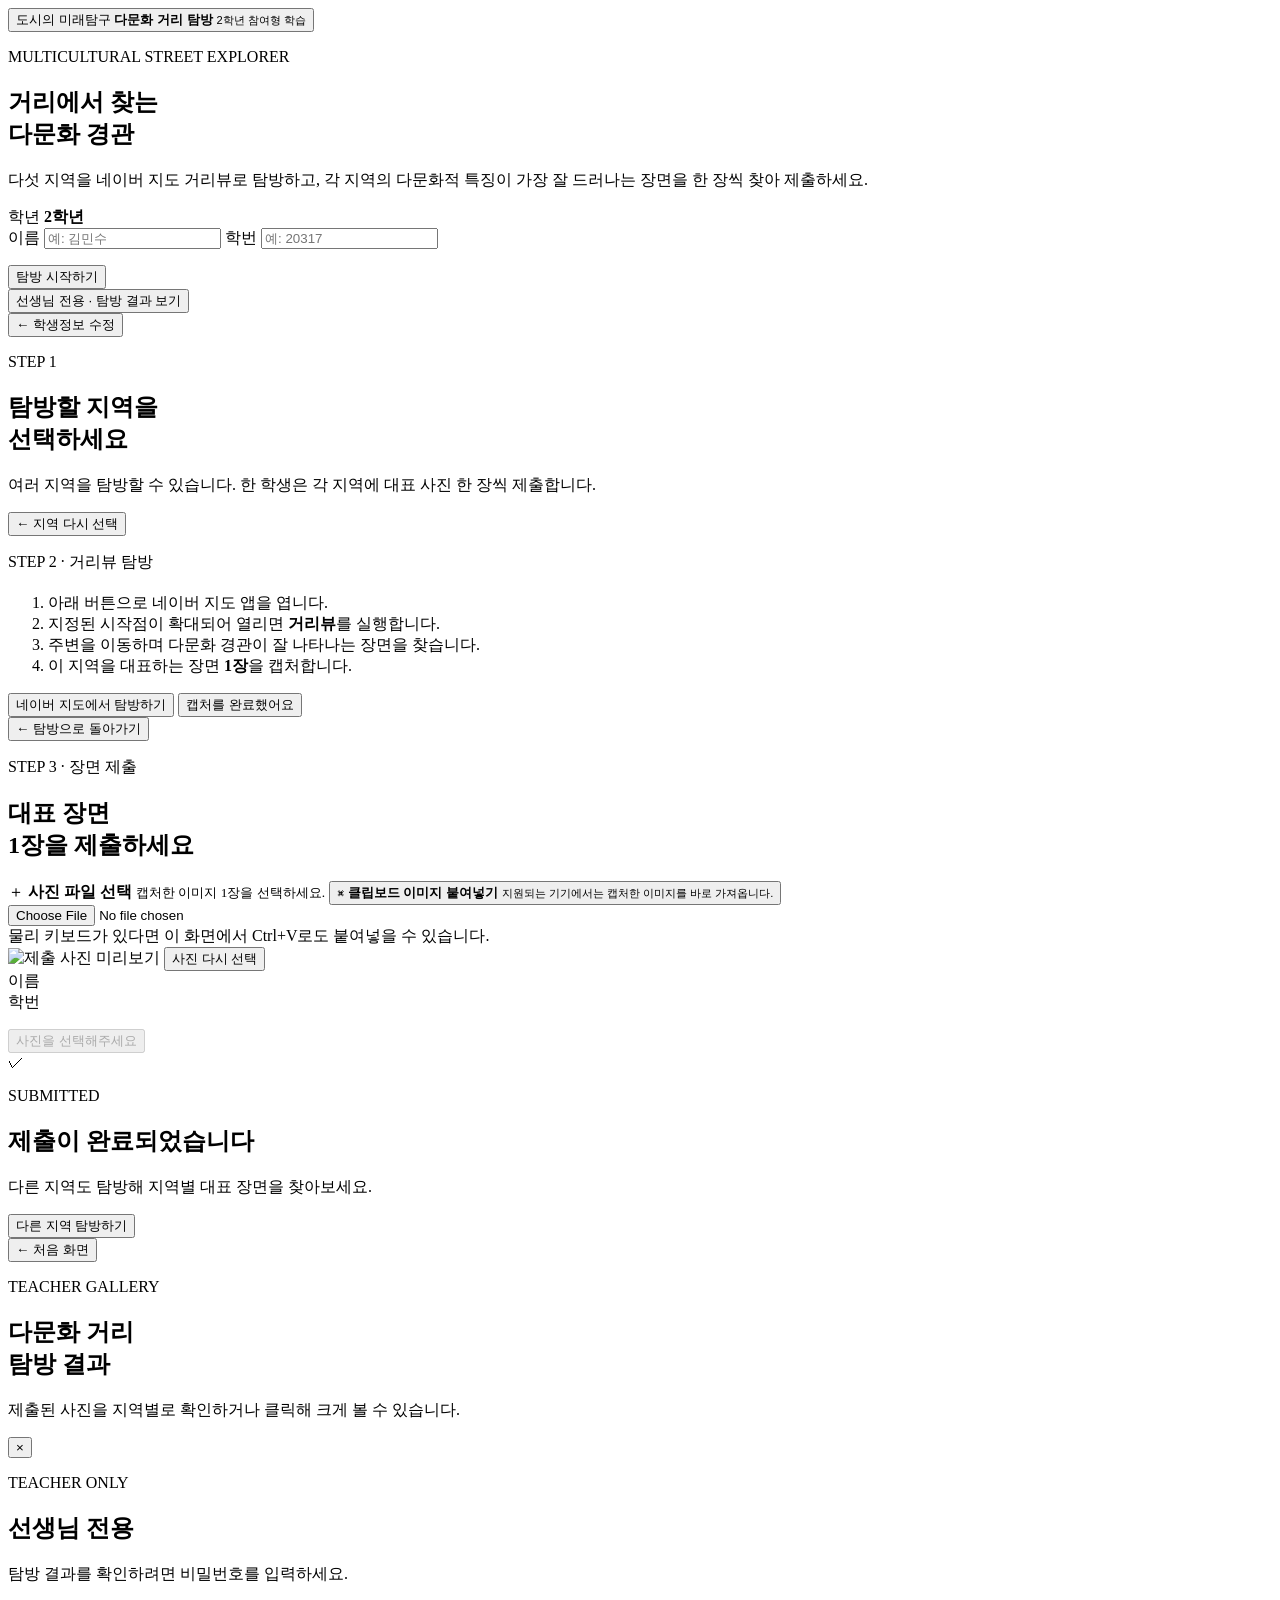
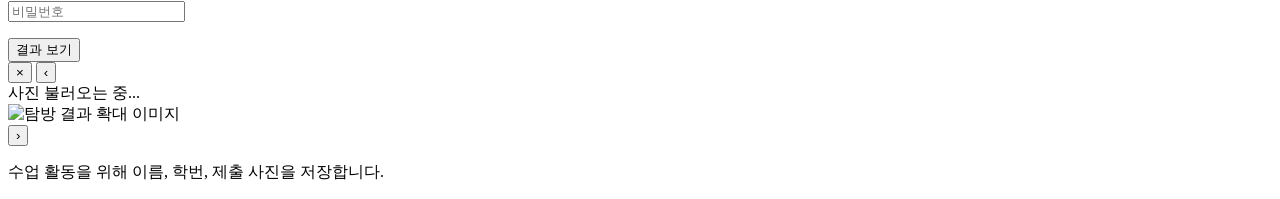
<file: apps-script/Index.html>
<!doctype html>
<html lang="ko">
<head>
  <base target="_top">
  <meta charset="utf-8">
  <meta name="viewport" content="width=device-width, initial-scale=1">
  <meta name="theme-color" content="#ffffff">
  <title>도시의 미래탐구 - 다문화 거리 탐방</title>
  <?!= include('Styles'); ?>
</head>
<body>
  <header class="site-header">
    <div class="header-inner">
      <button id="homeButton" class="brand-button" type="button" aria-label="처음으로">
        <span class="course-badge">도시의 미래탐구</span>
        <span class="brand-title">
          <strong>다문화 거리 탐방</strong>
          <small>2학년 참여형 학습</small>
        </span>
      </button>
      <span id="studentBadge" class="student-badge hidden"></span>
    </div>
  </header>

  <main class="app-shell">
    <section id="profileScreen" class="screen active" aria-labelledby="profileTitle">
      <div class="hero">
        <p class="eyebrow">MULTICULTURAL STREET EXPLORER</p>
        <h1 id="profileTitle">거리에서 찾는<br>다문화 경관</h1>
        <p class="hero-copy">
          다섯 지역을 네이버 지도 거리뷰로 탐방하고,
          각 지역의 다문화적 특징이 가장 잘 드러나는 장면을 한 장씩 찾아 제출하세요.
        </p>
      </div>

      <form id="profileForm" class="panel form-panel" novalidate>
        <div class="fixed-grade">
          <span>학년</span>
          <strong>2학년</strong>
        </div>

        <label class="field">
          <span>이름</span>
          <input
            id="studentNameInput"
            type="text"
            autocomplete="name"
            maxlength="20"
            placeholder="예: 김민수"
            required
          >
        </label>

        <label class="field">
          <span>학번</span>
          <input
            id="studentNumberInput"
            type="text"
            inputmode="numeric"
            autocomplete="off"
            maxlength="10"
            placeholder="예: 20317"
            required
          >
        </label>

        <p id="profileError" class="form-error" role="alert"></p>
        <button class="primary-button" type="submit">탐방 시작하기</button>
      </form>

      <button id="teacherGalleryButton" class="teacher-entry-button" type="button">
        선생님 전용 · 탐방 결과 보기
      </button>
    </section>

    <section id="locationScreen" class="screen" aria-labelledby="locationTitle">
      <div class="section-heading">
        <button id="editProfileButton" class="text-button" type="button">← 학생정보 수정</button>
        <p class="eyebrow">STEP 1</p>
        <h2 id="locationTitle">탐방할 지역을<br>선택하세요</h2>
        <p>
          여러 지역을 탐방할 수 있습니다.
          한 학생은 각 지역에 대표 사진 한 장씩 제출합니다.
        </p>
      </div>

      <div id="locationGrid" class="location-grid"></div>
    </section>

    <section id="exploreScreen" class="screen" aria-labelledby="exploreTitle">
      <div class="section-heading">
        <button id="backLocationButton" class="text-button" type="button">← 지역 다시 선택</button>
        <p class="eyebrow">STEP 2 · 거리뷰 탐방</p>
        <h2 id="exploreTitle"></h2>
        <p id="exploreDescription"></p>
      </div>

      <div class="panel instruction-panel">
        <ol>
          <li>아래 버튼으로 네이버 지도 앱을 엽니다.</li>
          <li>지정된 시작점이 확대되어 열리면 <strong>거리뷰</strong>를 실행합니다.</li>
          <li>주변을 이동하며 다문화 경관이 잘 나타나는 장면을 찾습니다.</li>
          <li>이 지역을 대표하는 장면 <strong>1장</strong>을 캡처합니다.</li>
        </ol>
      </div>

      <button id="openNaverButton" class="naver-button" type="button">
        네이버 지도에서 탐방하기
      </button>

      <button id="goUploadButton" class="secondary-button" type="button">
        캡처를 완료했어요
      </button>
    </section>

    <section id="uploadScreen" class="screen" aria-labelledby="uploadTitle">
      <div class="section-heading">
        <button id="backExploreButton" class="text-button" type="button">← 탐방으로 돌아가기</button>
        <p class="eyebrow">STEP 3 · 장면 제출</p>
        <h2 id="uploadTitle">대표 장면<br>1장을 제출하세요</h2>
        <p id="uploadLocationLabel"></p>
      </div>

      <div class="panel upload-panel">
        <div class="upload-actions">
          <label class="upload-box" for="imageInput">
            <span class="upload-icon">＋</span>
            <strong>사진 파일 선택</strong>
            <small>캡처한 이미지 1장을 선택하세요.</small>
          </label>

          <button id="pasteImageButton" class="upload-box clipboard-box" type="button">
            <span class="upload-icon">⌘</span>
            <strong>클립보드 이미지 붙여넣기</strong>
            <small>지원되는 기기에서는 캡처한 이미지를 바로 가져옵니다.</small>
          </button>
        </div>

        <form id="uploadForm">
          <input id="formStudentNumber" name="studentNumber" type="hidden">
          <input id="formStudentName" name="studentName" type="hidden">
          <input id="formLocationId" name="locationId" type="hidden">
          <input id="imageInput" name="image" type="file" accept="image/*" class="hidden">
        </form>

        <div id="pasteHint" class="paste-hint" tabindex="0">
          물리 키보드가 있다면 이 화면에서 Ctrl+V로도 붙여넣을 수 있습니다.
        </div>

        <div id="previewSection" class="preview-section hidden">
          <img id="imagePreview" alt="제출 사진 미리보기">
          <button id="clearPhotoButton" class="small-button" type="button">사진 다시 선택</button>
        </div>

        <div class="submission-summary">
          <div>
            <span>이름</span>
            <strong id="summaryName"></strong>
          </div>
          <div>
            <span>학번</span>
            <strong id="summaryNumber"></strong>
          </div>
        </div>

        <p id="uploadError" class="form-error" role="alert"></p>

        <button id="submitPhotoButton" class="primary-button" type="button" disabled>
          사진을 선택해주세요
        </button>
      </div>
    </section>

    <section id="successScreen" class="screen" aria-labelledby="successTitle">
      <div class="success-card">
        <div class="success-check">✓</div>
        <p class="eyebrow">SUBMITTED</p>
        <h2 id="successTitle">제출이 완료되었습니다</h2>
        <p>다른 지역도 탐방해 지역별 대표 장면을 찾아보세요.</p>

        <button id="exploreAnotherButton" class="primary-button" type="button">
          다른 지역 탐방하기
        </button>
      </div>
    </section>

    <section id="galleryScreen" class="screen" aria-labelledby="galleryTitle">
      <div class="section-heading">
        <button id="galleryBackButton" class="text-button" type="button">← 처음 화면</button>
        <p class="eyebrow">TEACHER GALLERY</p>
        <h2 id="galleryTitle">다문화 거리<br>탐방 결과</h2>
        <p>제출된 사진을 지역별로 확인하거나 클릭해 크게 볼 수 있습니다.</p>
      </div>

      <div id="galleryFilters" class="filter-row" role="group" aria-label="지역 필터"></div>
      <div id="galleryStatus" class="gallery-status"></div>
      <div id="galleryGrid" class="gallery-grid"></div>
    </section>
  </main>

  <div
    id="teacherPasswordModal"
    class="password-modal hidden"
    role="dialog"
    aria-modal="true"
    aria-labelledby="teacherPasswordTitle"
  >
    <div class="password-card">
      <button id="teacherPasswordClose" class="password-close" type="button" aria-label="닫기">×</button>
      <p class="eyebrow">TEACHER ONLY</p>
      <h2 id="teacherPasswordTitle">선생님 전용</h2>
      <p>탐방 결과를 확인하려면 비밀번호를 입력하세요.</p>

      <input
        id="teacherPasswordInput"
        type="password"
        inputmode="numeric"
        autocomplete="off"
        placeholder="비밀번호"
      >

      <p id="teacherPasswordError" class="form-error" role="alert"></p>

      <button id="teacherPasswordSubmit" class="primary-button" type="button">
        결과 보기
      </button>
    </div>
  </div>

  <div
    id="lightbox"
    class="lightbox hidden"
    role="dialog"
    aria-modal="true"
    aria-label="탐방 결과 크게 보기"
  >
    <button id="lightboxClose" class="lightbox-close" type="button" aria-label="닫기">×</button>
    <button id="lightboxPrev" class="lightbox-nav" type="button" aria-label="이전 사진">‹</button>

    <div class="lightbox-stage">
      <div id="lightboxLoading" class="lightbox-loading">사진 불러오는 중...</div>
      <img id="lightboxImage" class="hidden" alt="탐방 결과 확대 이미지">

      <div class="lightbox-info">
        <strong id="lightboxStudent"></strong>
        <span id="lightboxLocation"></span>
        <small id="lightboxCounter"></small>
      </div>
    </div>

    <button id="lightboxNext" class="lightbox-nav" type="button" aria-label="다음 사진">›</button>
  </div>

  <footer>
    <p>수업 활동을 위해 이름, 학번, 제출 사진을 저장합니다.</p>
  </footer>

  <?!= include('Script'); ?>
</body>
</html>
</file>
